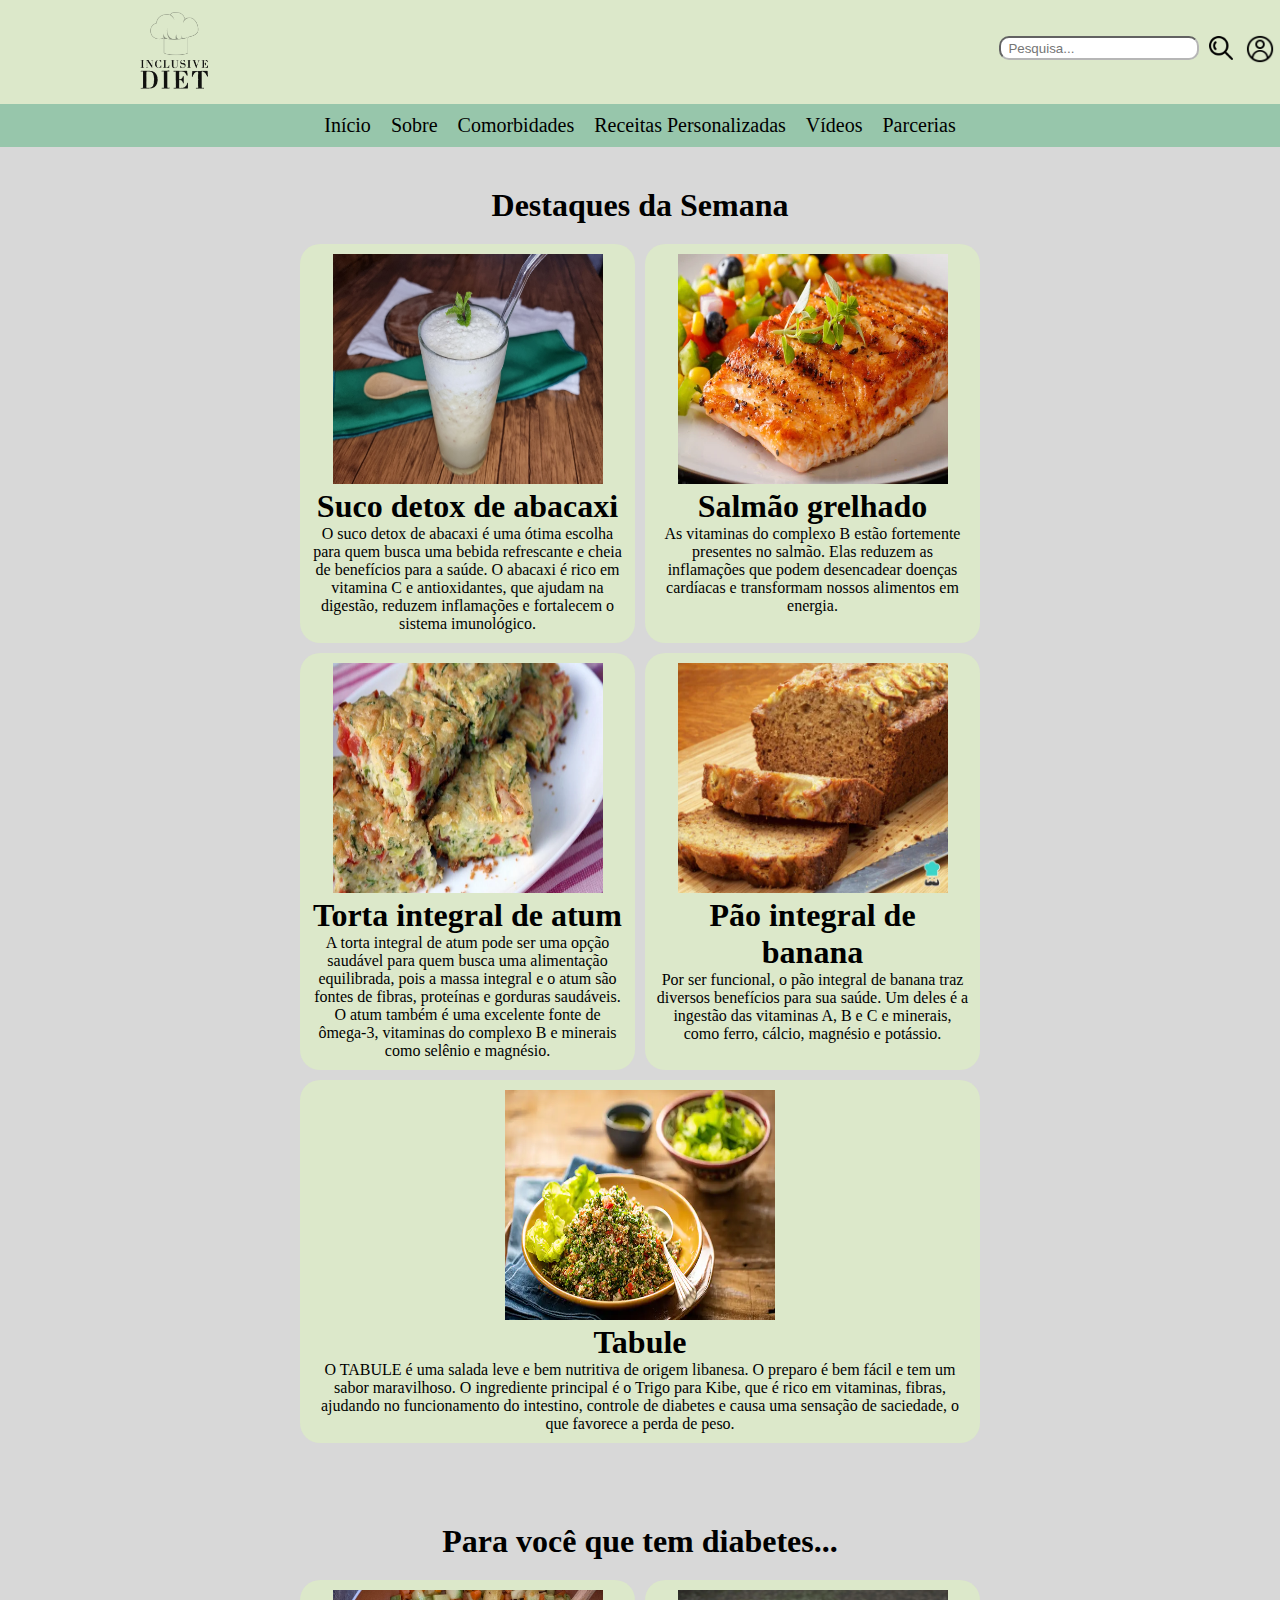
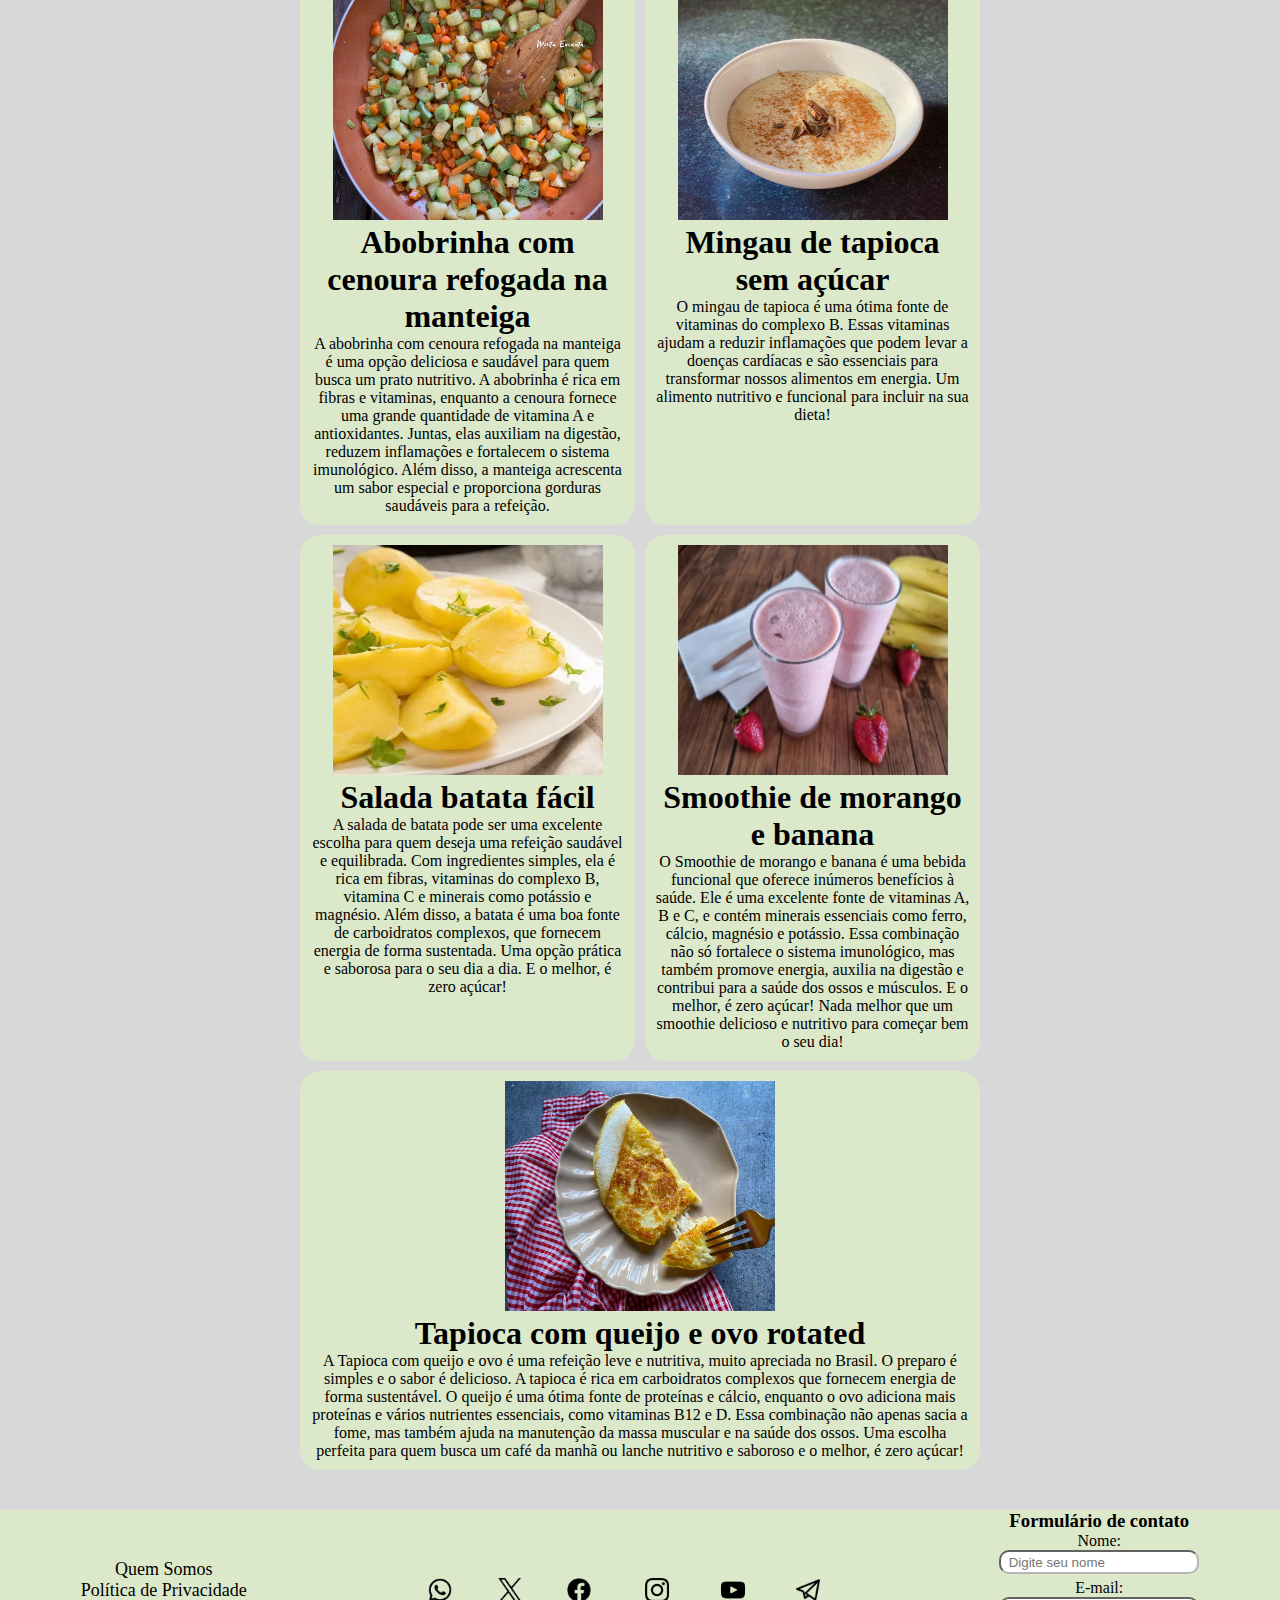
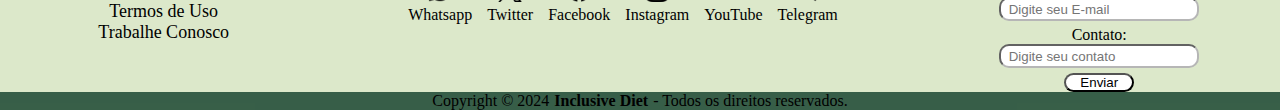
<file: index.html>
<!DOCTYPE html>
<html lang="pt-br">
<head>
    <meta charset="UTF-8">
    <meta name="viewport" content="width=device-width, initial-scale=1.0">
    <title>Inclusive Diet</title>
    <link rel="stylesheet" href="css/reset.css">
    <link rel="stylesheet" href="css/style.css">
</head>
<body>
<header id="header-menu">
    <div>
        <a href="" >
            <img id="logo" src="img/logo/logo.png" alt="logo">
        </a>
    </div>
    <nav>
            <ul>
                <li ><input id="holder" type="text" placeholder="  Pesquisa..."></li>
                <a href=""><img class="img" src="img/icones/procurar.png" alt="Pesquisa"></a>
                <a href=""><img class="img-2" src="img/icones/perfil-de-usuario.png" alt="Perfil"></a>
            </ul>
    </nav>
</header>
<header>
    <nav class="menu">
        <ul>  
            <li><a href="" target="_blank">Início</a></li>
            <li><a href="" target="_blank">Sobre</a></li>
            <li><a href="" target="_blank">Comorbidades</a></li>
            <li><a href="" target="_blank">Receitas Personalizadas</a></li>
            <li><a href="" target="_blank">Vídeos</a></li>
            <li><a href="" target="_blank">Parcerias</a></li>
        </ul>
    </nav>
</header>
<div class="container">
    <aside class="sidebar-esquerdo"></aside>

    <main id="main-section">
        <h1 id="titulo">Destaques da Semana</h1>
        <section class="grid">
            <div class="item">
                <a href="https://youtu.be/PXoFYjn0g3c?si=7UeI9WTuqQdFrgFE" target="_blank">
                    <img src="img/receitas/suco-detox-de-abacaxi-00.webp" alt="Imagem de suco detox de abacaxi">
                    <h1>Suco detox de abacaxi</h1>
                    <p>O suco detox de abacaxi é uma ótima escolha para quem busca uma bebida refrescante e cheia de benefícios para a saúde.
                         O abacaxi é rico em vitamina C e antioxidantes, que ajudam na digestão, reduzem inflamações e fortalecem o sistema imunológico.</p>
                </a>
            </div>
            <div class="item">
                <a href="https://youtu.be/fmZQFc5F9dk?si=DY6p4ZMmecRIWhPv" target="_blank">
                    <img src="img/receitas/salmao.webp" alt="Imagem do Salmão Grelhado">
                    <h1>Salmão grelhado</h1>
                    <p>As vitaminas do complexo B estão fortemente presentes no salmão. Elas reduzem as inflamações que podem
                         desencadear doenças cardíacas e transformam nossos alimentos em energia.</p>
                </a>
            </div>
            <div class="item">
                <a href="https://youtu.be/CQUgJWxyD4o?si=YSvR9DzDWbWHM4Qv" target="_blank">
                    <img src="img/receitas/receita 3.webp" alt="Imagem da Torta de Atum">
                    <h1>Torta integral de atum</h1>
                    <p>A torta integral de atum pode ser uma opção saudável para quem busca uma alimentação equilibrada, 
                        pois a massa integral e o atum são fontes de fibras, proteínas e gorduras saudáveis. O atum também é uma excelente 
                        fonte de ômega-3, vitaminas do complexo B e minerais como selênio e magnésio.</p>
                </a>
            </div>
            <div class="item">
                <a href="https://youtu.be/euufBiax_0Y?si=HLP2RzbEFpEtE6i9" target="_blank">
                    <img src="img/receitas/receita 4.webp" alt="Imagem do Pão Integral">
                    <h1>Pão integral de banana</h1>
                    <p>Por ser funcional, o pão integral de banana traz diversos benefícios para sua saúde. Um deles é a 
                        ingestão das vitaminas A, B e C e minerais, como ferro, cálcio, magnésio e potássio.</p>
                </a>
            </div>
            <div class="item">
                <a href="https://youtu.be/6y2hUtCP004?si=JiUzgPsCdguMfnec" target="_blank">
                    <img src="img/receitas/receita 5.webp" alt="Imagem do Tabule">
                    <h1>Tabule</h1>
                    <p id="texto">O TABULE é uma salada leve e bem nutritiva de origem libanesa. O preparo é bem fácil e tem um 
                        sabor maravilhoso. O ingrediente principal é o Trigo para Kibe, que é rico em vitaminas, fibras, ajudando 
                        no funcionamento do intestino, controle de diabetes e causa uma sensação de saciedade, o que favorece a perda 
                        de peso.</p>
                </a>
            </div>            
        </section>
    </main>

    <aside class="sidebar-direto"></aside>

</div>
<div class="container">

    <aside class="sidebar-esquerdo"></aside>

    <main id="main-section">
        <h1 id="titulo">Para você que tem diabetes...</h1>
        <section class="grid">
            <div class="item">
                <a href="https://youtu.be/ibjALe1he_Q?si=pXZRskqs6X5IwXlC" target="_blank">
                    <img src="img/receitas2/abobrinha-com-cenoura-refogada-na-manteiga-3.jpeg" alt="Imagem de Abobrinha com Cenoura Refogada na Manteiga">
                    <h1>Abobrinha com cenoura refogada na manteiga</h1>
                    <p>A abobrinha com cenoura refogada na manteiga é uma opção deliciosa e saudável para quem busca um prato nutritivo. 
                        A abobrinha é rica em fibras e vitaminas, enquanto a cenoura fornece uma grande quantidade de vitamina A 
                        e antioxidantes. Juntas, elas auxiliam na digestão, reduzem inflamações e fortalecem o sistema imunológico. 
                        Além disso, a manteiga acrescenta um sabor especial e proporciona gorduras saudáveis para a refeição.</p>
                </a>
            </div>
            <div class="item">
                <a href="https://youtu.be/7yytRFIhJTU?si=7a-v7PLlP9CZrUV9" target="_blank">
                    <img src="img/receitas2/mingau-de-tapioca-sem-acucar-01-730x729.webp" alt="Imagem de Mingau de Tapioca sem açucar">
                    <h1>Mingau de tapioca sem açúcar</h1>
                    <p>O mingau de tapioca é uma ótima fonte de vitaminas do complexo B. Essas vitaminas ajudam a reduzir inflamações que podem levar a doenças cardíacas e são essenciais 
                        para transformar nossos alimentos em energia. Um alimento nutritivo e funcional para incluir na sua dieta!</p>
                </a>
            </div>
            <div class="item">
                <a href="https://youtu.be/risM3CTvS48?si=I3pcofqj2Xq-lgNU" target="_blank">
                    <img src="img/receitas2/Salada-batata-facil-500x500.webp" alt="Imagem da Salada de Batata Fácil">
                    <h1>Salada batata fácil</h1>
                    <p>A salada de batata pode ser uma excelente escolha para quem deseja uma refeição saudável e equilibrada. Com ingredientes simples, ela é rica em fibras, 
                        vitaminas do complexo B, vitamina C e minerais como potássio e magnésio. Além disso, a batata é uma boa fonte de carboidratos complexos, que fornecem energia de forma sustentada. 
                        Uma opção prática e saborosa para o seu dia a dia. E o melhor, é zero açúcar!</p>
                </a>
            </div>
            <div class="item">
                <a href="https://www.youtube.com/watch?v=ka-X_l_TLLI" target="_blank">
                    <img src="img/receitas2/smoothie-de-morango-e-banana-730x480.webp" alt="Imagem do Smoothie de Morango e Banana">
                    <h1>Smoothie de morango e banana</h1>
                    <p>O Smoothie de morango e banana é uma bebida funcional que oferece inúmeros benefícios à saúde. Ele é uma excelente fonte de vitaminas A, B e C, e contém minerais essenciais como ferro, cálcio,
                         magnésio e potássio. Essa combinação não só fortalece o sistema imunológico, mas também promove energia, auxilia na digestão e contribui para a saúde dos ossos e músculos.
                         E o melhor, é zero açúcar! Nada melhor que um smoothie delicioso e nutritivo para começar bem o seu dia!</p>
                </a>
            </div>
            <div class="item">
                <a href="https://youtu.be/PO-8dbHZObM?si=S0q7OGMxbz2_6wwd" target="_blank">
                    <img src="img/receitas2/tapioca-com-queijo-e-ovo-rotated.jpg" alt="Imagem da Tapioca com Queijo">
                    <h1 >Tapioca com queijo e ovo rotated</h1>
                    <p>A Tapioca com queijo e ovo é uma refeição leve e nutritiva, muito apreciada no Brasil. 
                        O preparo é simples e o sabor é delicioso. A tapioca é rica em carboidratos complexos que fornecem energia 
                        de forma sustentável. O queijo é uma ótima fonte de proteínas e cálcio, enquanto o ovo adiciona mais proteínas 
                        e vários nutrientes essenciais, como vitaminas B12 e D. Essa combinação não apenas sacia a fome, mas também ajuda 
                        na manutenção da massa muscular e na saúde dos ossos. Uma escolha perfeita para quem busca um café da manhã ou 
                        lanche nutritivo e saboroso e o melhor, é zero açúcar!</p>
                </a>
            </div>      
        </section>
    </main>

    <aside class="sidebar-direto"></aside>
    
</div>
<div class="container2">
    <div id="footer">
        <ul>
            <li><a href="" target="_blank">Quem Somos</a></li>
            <li><a href="" target="_blank">Política de Privacidade</a></li>
            <li><a href="" target="_blank">Termos de Uso</a></li>
            <li><a href="" target="_blank">Trabalhe Conosco</a></li>
        </ul>
    </div>
    <div id="footer2">
        <ul>            
            <li><a href="https://web.whatsapp.com" target="_blank"><img class="img" src="img/icones/whatsapp.png" alt="whatsapp"><p>Whatsapp</p></a></li>
            <li><a href="https://x.com" target="_blank"><img class="img" src="img/icones/twitter.png" alt="twitter"><p>Twitter</p></a></li>
            <li><a href="https://www.facebook.com" target="_blank"><img class="img" src="img/icones/facebook.png" alt="facebook"><p>Facebook</p></a></li>
            <li><a href="https://www.instagram.com" target="_blank"><img class="img" src="img/icones/instagram.png" alt="instagram"><p>Instagram</p></a></li>
            <li><a href="https://www.youtube.com" target="_blank"><img class="img" src="img/icones/youtube.png" alt="youtube"><p>YouTube</p></a></li>
            <li><a href="https://web.telegram.org/a/" target="_blank"><img class="img" src="img/icones/telegram.png" alt="telegram"><p>Telegram</p></a></li>
        </ul>
    </div>
    <div id="files">
        <h3 id="header-text">Formulário de contato</h3>
        <ul>
            <p>Nome:</p>
            <input id="holder" type="text" placeholder="  Digite seu nome">
            <p>E-mail:</p>
            <input id="holder" type="text" placeholder="  Digite seu E-mail">
            <p>Contato:</p>
            <input id="holder" type="text" placeholder="  Digite seu contato">
        </ul>
        <a  href=""><button class="botao">Enviar</button></a>
    </div>    
</div>
<div id="copy">
    <p class="copyright">Copyright © 2024  <a id="link-copy" href=""> Inclusive Diet </a> - Todos os direitos reservados.</p>
</div>
</body>
</html>
</file>
<file: css/style.css>
body {
    background-color: rgb(216, 216, 216);
    text-align: center;
}

#header-menu {
    display: flex;
    justify-content: space-between;
    align-items: center;
    background-color: rgb(223, 248, 187, 0.5);
}

#header-menu > nav > ul {
    display: flex;
    gap: 10px;
    margin-right: 5px;
}

#main-section > section > div > a {
    color: black;
}

#main-section {
    padding: 20px;
    border-radius: 10px;
}

#main-section > section > div > a:hover {
    color: rgb(0, 155, 65);
}

#main-section > section > div:hover {
    margin: 0px;
    background-color: rgb(0, 155, 65, 0.3);
}

.menu {
    background-color: rgb(0, 155, 65, 0.3);
    text-align: center;
    padding: 10px;
}

.menu > ul  {
    display: flex;
    justify-content: center;
    gap: 20px;

}

.menu > ul > li > a {
    color: black;
    font-weight: 500;
    font-size: 20px;
}

.menu > ul > li > a:hover {
    color: rgb(0, 155, 65);
}

#titulo {
    padding-bottom: 20px;
    font-weight: 600;
}

.img {
    height: 24px;
    align-items: center;
}

.img-2 {
    height: 30px;
    align-items: center;
    margin-top: -2px;
    margin-left: 2px;
}

.container {
    display: grid;
    grid-template-columns: 1fr 3fr 1fr;
    gap: 20px;
    padding: 20px;
}

.container2 {
    display: flex;
    justify-content: space-around;
    align-items: center;
    background-color: rgb(223, 248, 187, 0.5);
}

.grid {
    display: flex;
    flex-wrap: wrap;
    gap: 10px;
}

.item {
    background-color: rgb(223, 248, 187, 0.5);
    padding: 10px;
    border-radius: 20px;
    flex: 30px;
    text-align: center;
}

.grid > .item > a > img{
    width: 270px;
    height: 230px;
}

.grid > .item > p {
    font-size: 25px;
}

#footer > ul > li > a {
    color: black;
    font-size: 18px;
}

#footer > ul > li > a:hover {
    color: rgb(0, 155, 65);


}#footer2 > ul > li > a {
    color: black;
}

#footer2 > ul > li > a:hover {
    color: rgb(0, 155, 65);
}

#footer2 > ul {
    display: flex;
    gap: 15px;
    justify-content: center;
}


#logo {
    height: 100px;
    margin-left: 100px;
}

#holder {
    border-radius: 10px;
    border-color: rgb(182, 182, 182);
    width: 200px;
    height: 24px;
    align-items: center;
    margin-block-end: 5px;
    background-color: white;
}

.botao{
    border-radius: 60px;
    width: 70px;
    background-color: white;
}

.botao:hover {
    background-color: rgb(204, 204, 204);
}

.copyright {
    display: flex;
    justify-content: center;
}

#copy {
    background-color: rgb(2,54,24, 0.75);
}

#link-copy {
    color: black;
    margin-left: 5px;
    margin-right: 5px;
    font-weight: 700;
}

#link-copy:hover {
    color: white;
}
</file>
